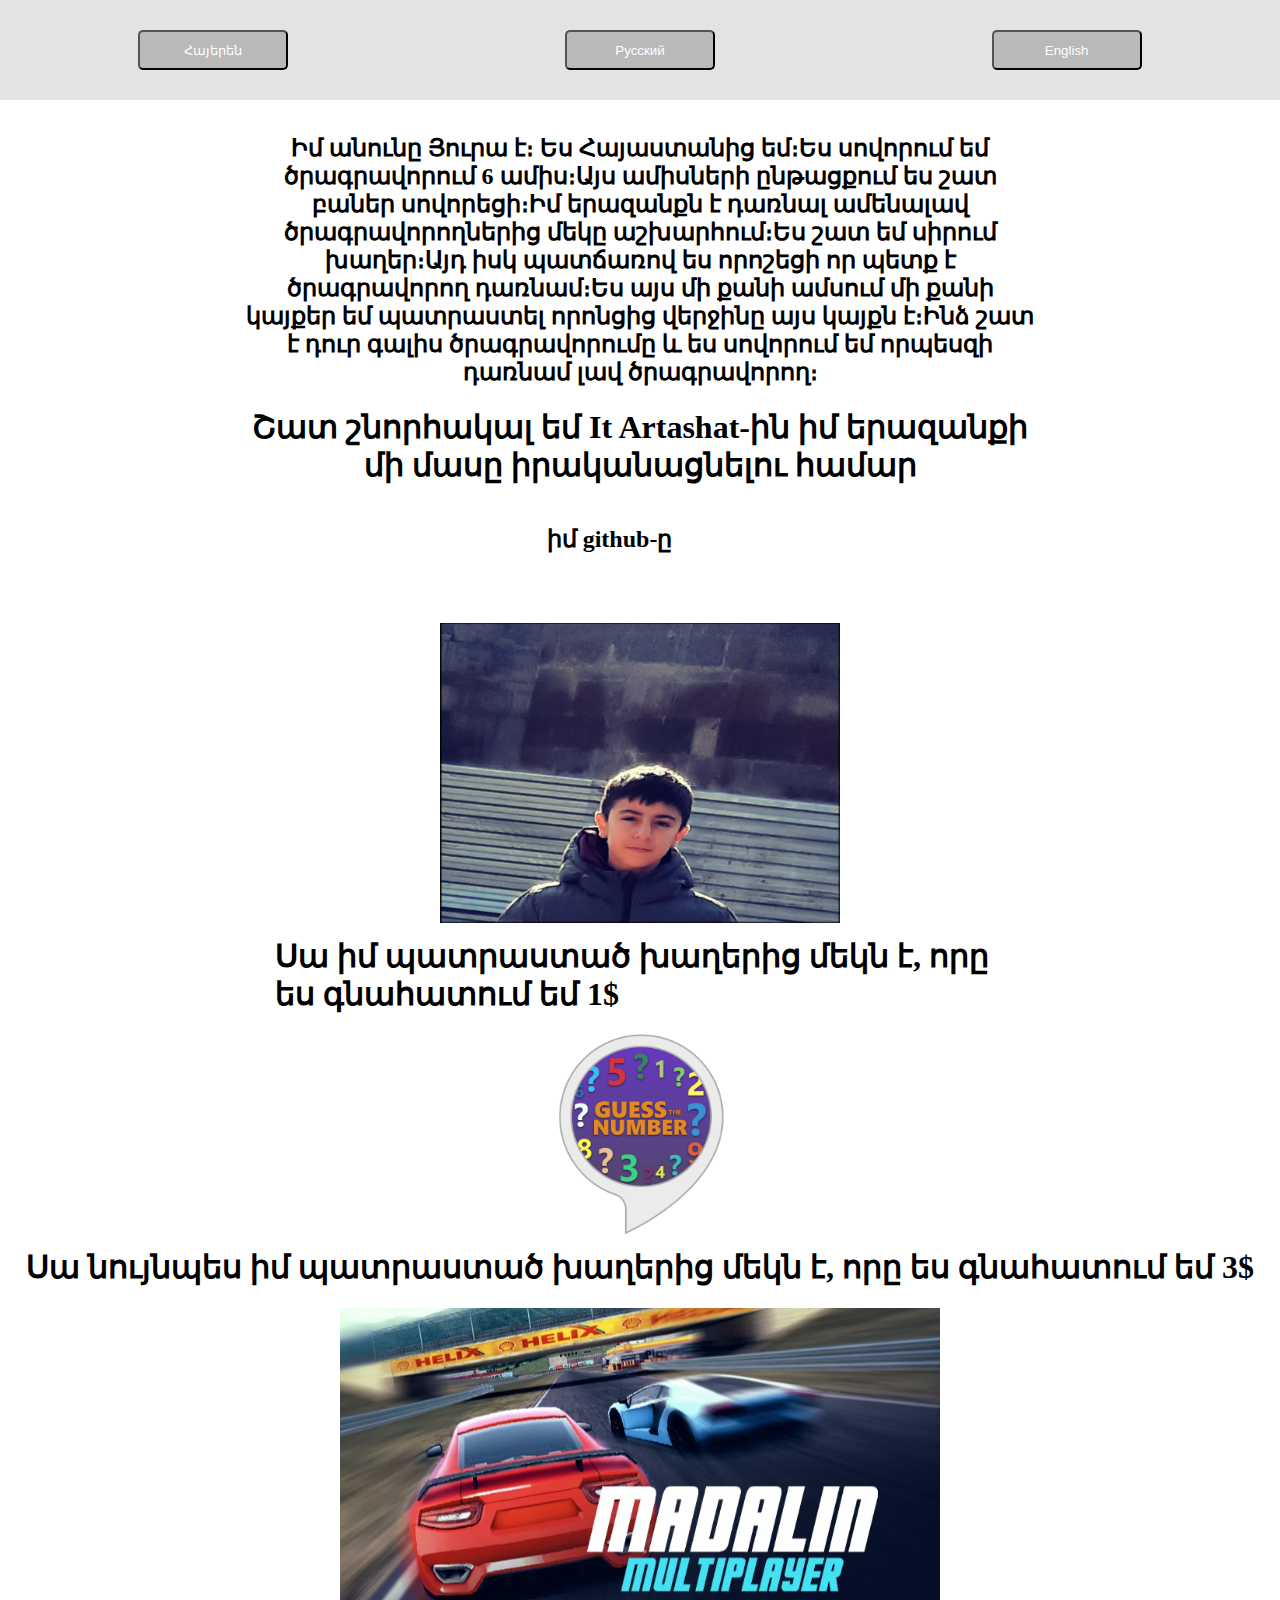
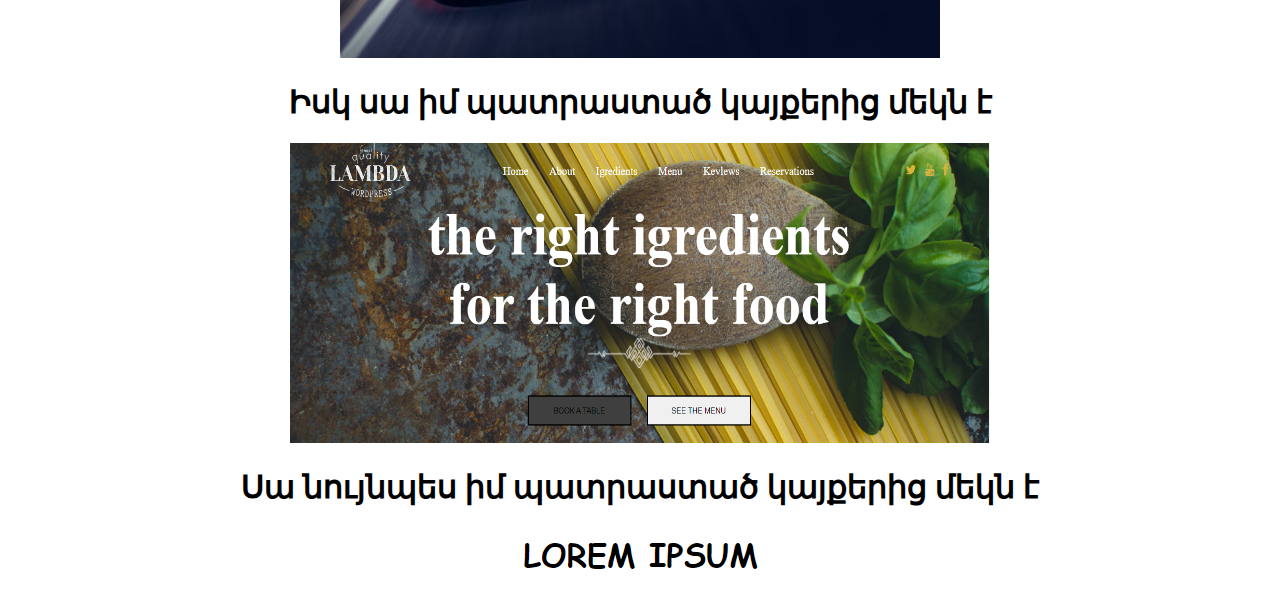
<file: index.html>
<!DOCTYPE html>
<html lang="en">
<head>
    <meta charset="UTF-8">
    <meta http-equiv="X-UA-Compatible" content="IE=edge">
    <link rel="stylesheet" href="style.css">
    <meta name="viewport" content="width=device-width, initial-scale=1.0">
    <title>Document</title>
</head>
<body class="body1">

    <header id="header">
        <button class="buttons " id="button1">Հայերեն</button>
        <button class="buttons" id="button2">Русский</button>
        <button class="buttons" id="button3">English</button>
    </header>
    <section id="section1">
        <div class="div1">
            <h2 id="inrTxt">
                Իմ անունը Յուրա է։ Ես Հայաստանից եմ։Ես սովորում եմ ծրագրավորում 6 ամիս։Այս ամիսների ընթացքում ես շատ բաներ սովորեցի։Իմ երազանքն է դառնալ ամենալավ ծրագրավորողներից մեկը աշխարհում։Ես շատ եմ սիրում խաղեր։Այդ իսկ պատճառով ես որոշեցի որ պետք է ծրագրավորող դառնամ։Ես այս մի քանի ամսում մի քանի կայքեր եմ պատրաստել որոնցից վերջինը այս կայքն է։Ինձ շատ է դուր գալիս ծրագրավորումը և ես սովորում եմ որպեսզի դառնամ լավ ծրագրավորող։
            </h2>
            <h1 class="h1">
                    Շատ շնորհակալ եմ It Artashat-ին իմ երազանքի մի մասը իրականացնելու համար
            </h1>
            <div class="divGit">
                <h2 class="h3">իմ github-ը</h2>
                <a target="_blank" href="https://github.com/YurGrigoryan" class="hello">github</a> 
            </div>
        </div>
        <div>
            <img class="myImg"  src="img1.jpg" alt="">
        </div>
        <div class="BigDivGame">
            <div class="SmallDivGame">
                <h1 id="startH1">Սա իմ պատրաստած խաղերից մեկն է, որը ես գնահատում եմ 1$</h1>
            </div>
            <div>
                <a target="_blank" href="index2.html">
                    <img src="guessTheNumber.png" alt="">
                </a>
            </div>
        </div>
        <div class="divGame2">
            <div>
                <h1 class="startH2">Սա նույնպես իմ պատրաստած խաղերից մեկն է, որը ես գնահատում եմ 3$</h1>
            </div>
            <div class="game2Div">
                <a target="_blank" href="index3.html">
                    <img src="auto_game.avif" alt="">
                </a>
            </div>
        </div>
        <div class="divSite">
            <div>
                <h1 id="hEnd">Իսկ սա իմ պատրաստած կայքերից մեկն է</h1>
            </div>
            <div class="smallDivSite">
                <a target="_blank" href="index4.html">
                    <img class="endImg" src="imgSite.png" alt="">
                </a>
            </div>
        </div>
        <div class="divSite2">
            <div>
                <h1 id="hEnd2">Սա նույնպես իմ պատրաստած կայքերից մեկն է</h1>
            </div>
            <div class="smallDivSite2">
                <a target="_blank" href="index5.html">
                    <img src="Lorem.png" alt="">
                </a>
            </div>
        </div>
    <script src="app.js"></script>
</body>
</html>
</file>
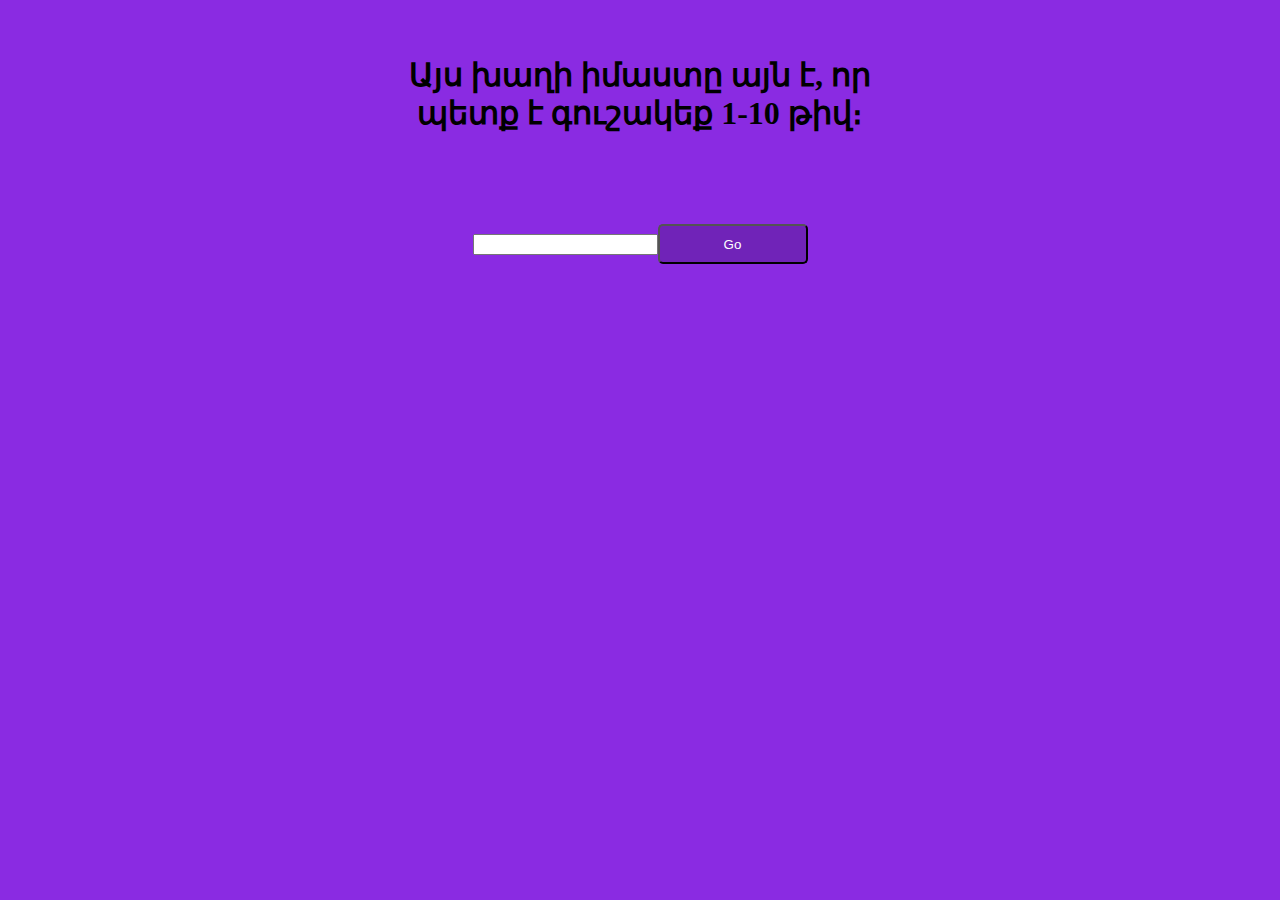
<file: index2.html>
<!DOCTYPE html>
<html lang="en">
<head>
    <meta charset="UTF-8">
    <meta http-equiv="X-UA-Compatible" content="IE=edge">
    <meta name="viewport" content="width=device-width, initial-scale=1.0">
    <link rel="stylesheet" href="style.css">
    <title>Document</title>
</head>
<body class="body2">
    <div class="divGame">
        <div>
            <h1 id="gameH1">Այս խաղի իմաստը այն է, որ  պետք է գուշակեք 1-10 թիվ։</h1>
        </div>
        <div class="divInput">
            <input id="input" type="text">
        </div>
        <button id="buttonGame">Go</button>
        <h1 id="resultH1"></h1>
    </div>
    

   

    <script src="app2.js"></script>
</body>
</html>
</file>
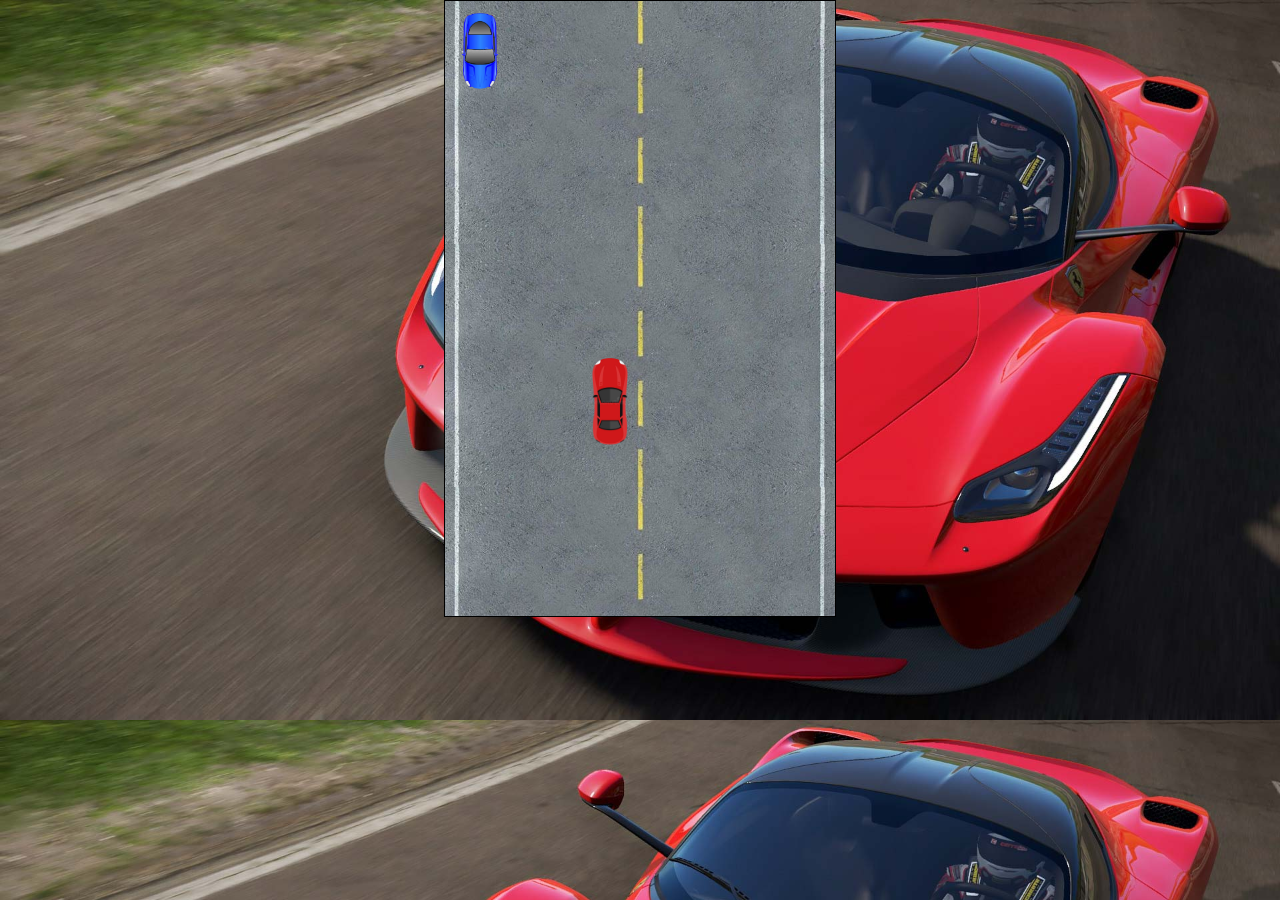
<file: index3.html>
<!DOCTYPE html>
<html lang="en">
<head>
    <meta charset="UTF-8">
    <meta http-equiv="X-UA-Compatible" content="IE=edge">
    <meta name="viewport" content="width=device-width, initial-scale=1.0">
    <link rel="stylesheet" href="style.css">
    <title>Document</title>
</head>
<body class="body3">
    <div id="game2">
        <div id="bluecar">
            <img src="bluecar-removebg-preview.png" alt="">
        </div>
        <div id="racecar">
            <img src="вид-сверху-машины-красивый-автомобиль-мультфильма-с-оттенками-176546293-removebg-preview.png" alt="">
        </div>
    </div>
    <div id="result">
        <h1>Game over</h1>
        <p id="score"></p>
        <button id="btn" onclick="location.reload()">Restart</button>
    </div>
    
 

    <script src="app3.js"></script>
</body>
</html>
</file>
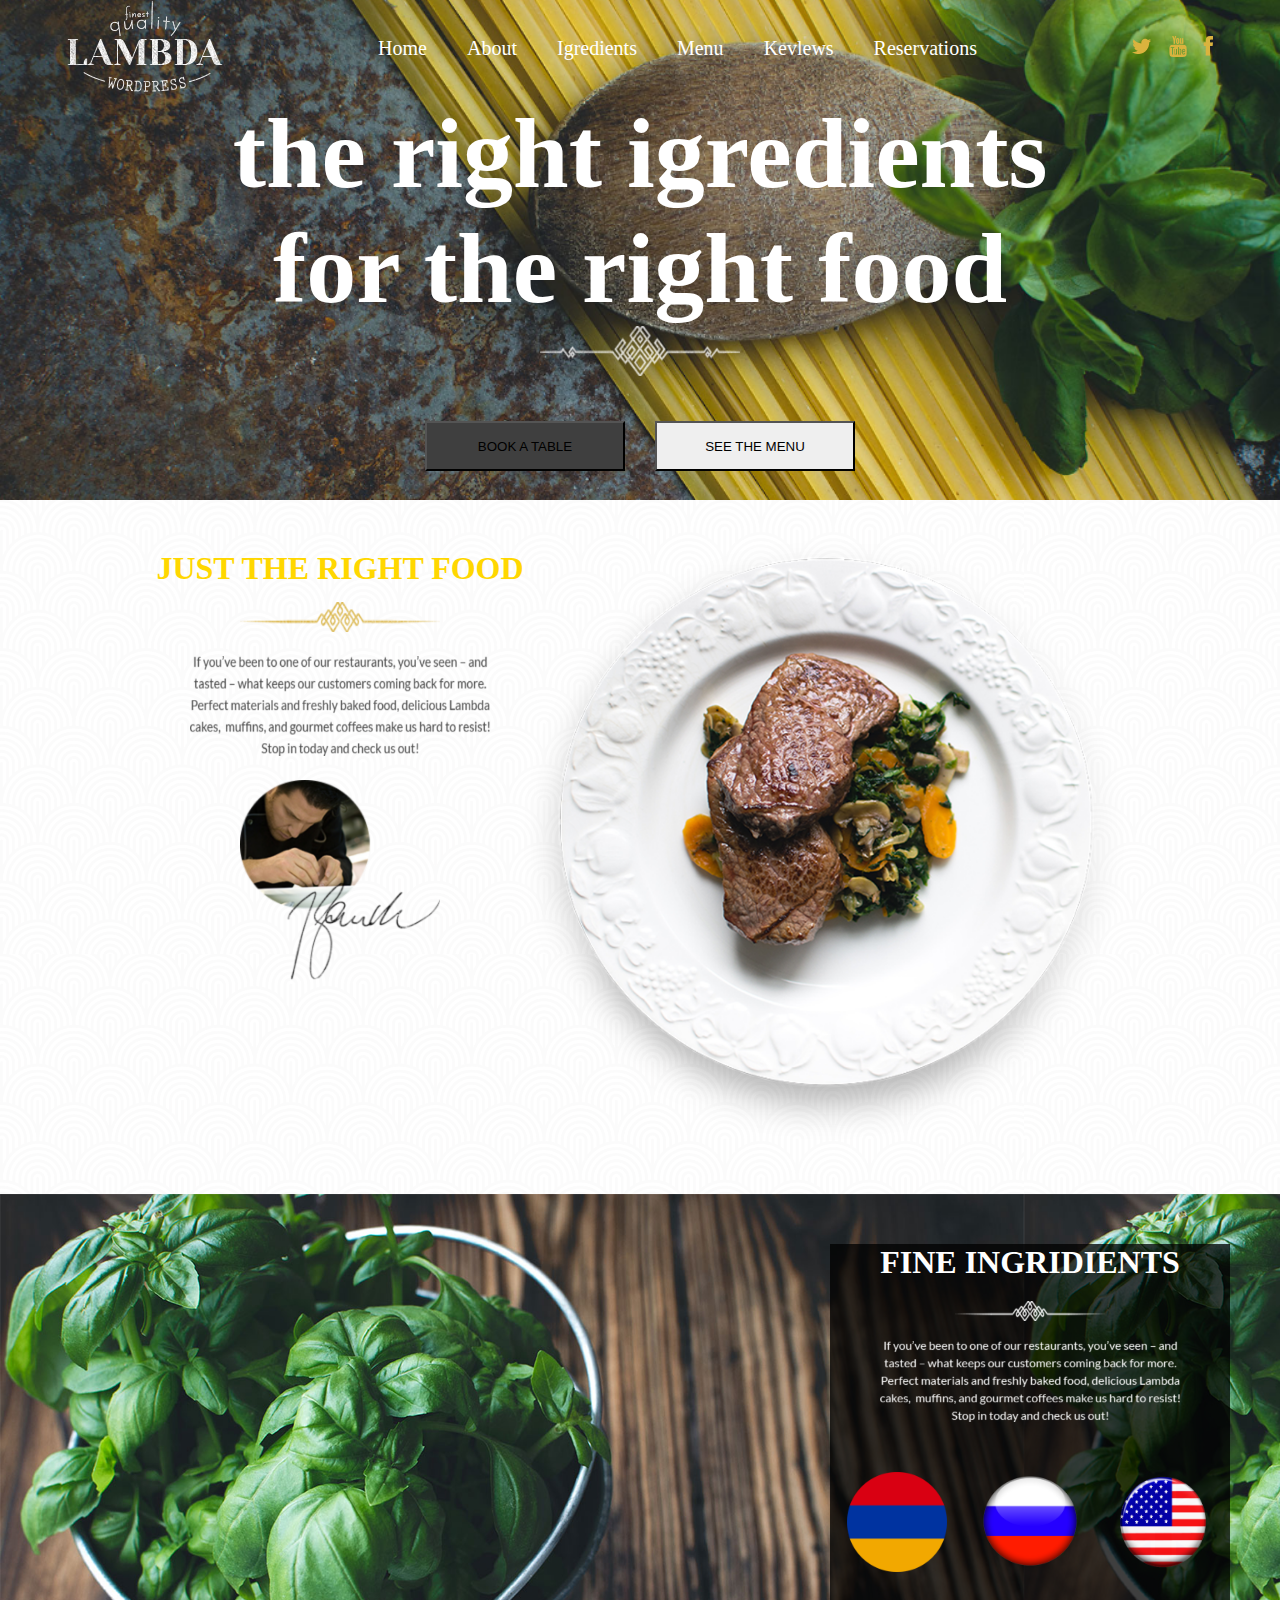
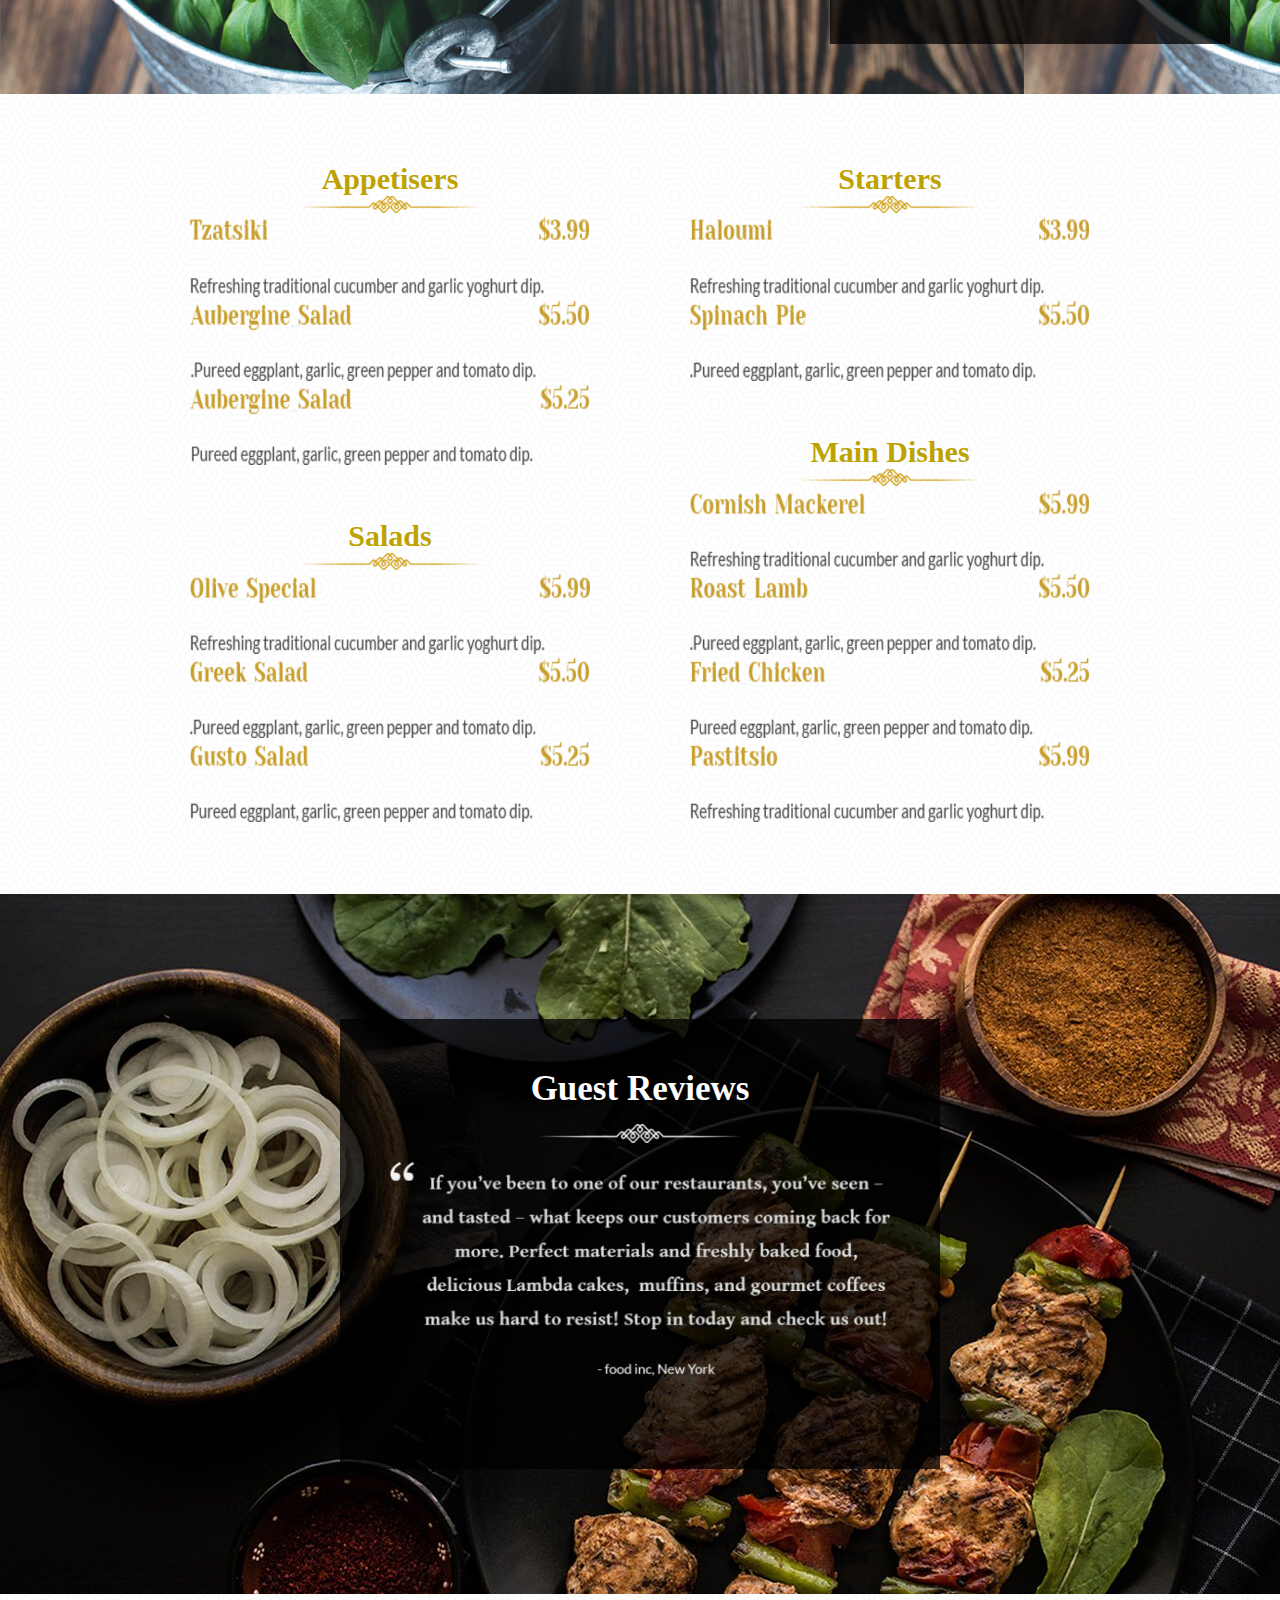
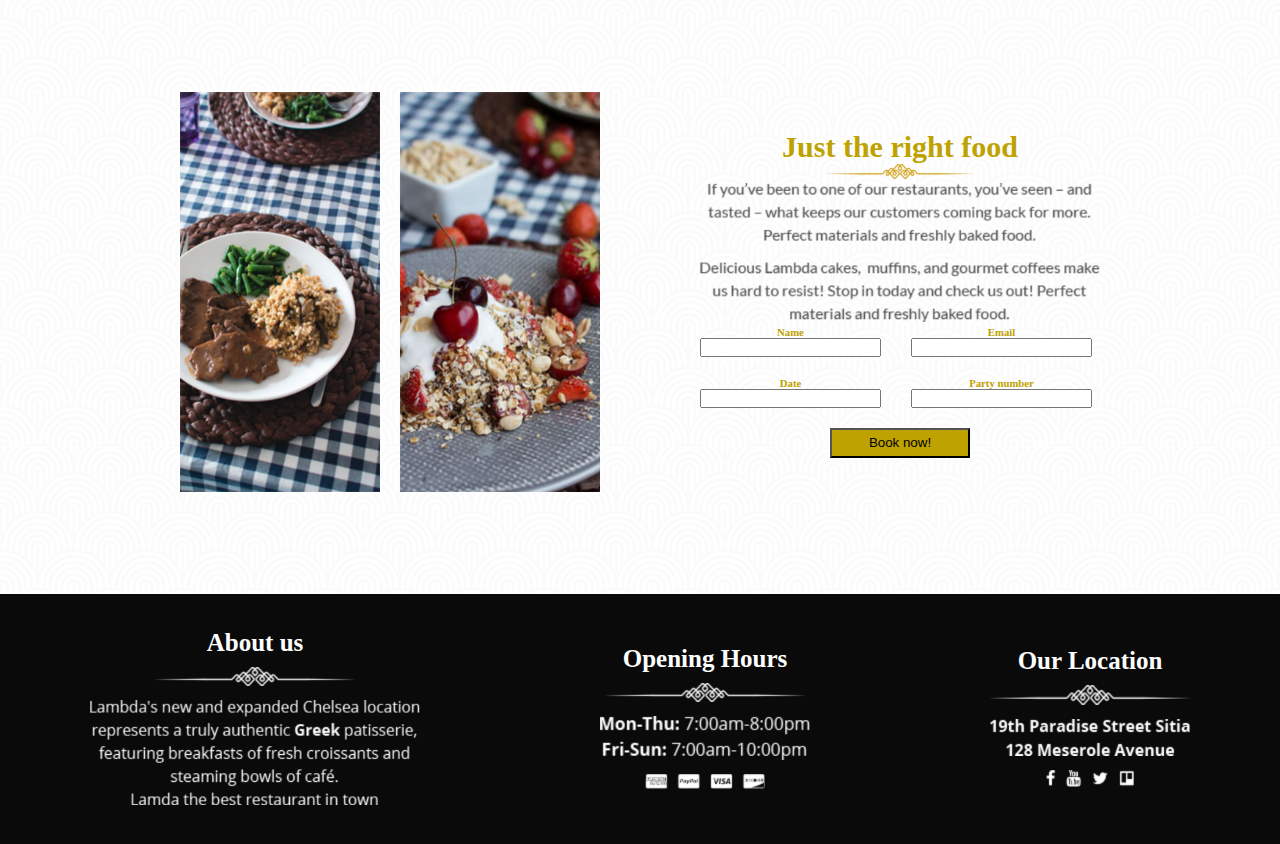
<file: index4.html>
<!DOCTYPE html>
<html lang="en">
<head>
    <meta charset="UTF-8">
    <meta http-equiv="X-UA-Compatible" content="IE=edge">
    <meta name="viewport" content="width=device-width, initial-scale=1.0">
    <link rel="stylesheet" href="style2.css">
    
    <title>Document</title>
</head>
<body>
    <header class="header">
        <div class="topdiv">
            <div>
                <img src="Logo (1).png" alt="">
            </div>
            <div>
                <ul>
                    <li>Home</li>
                    <li>About</li>
                    <li>Igredients</li>
                    <li>Menu</li>
                    <li>Kevlews</li>
                    <li>Reservations</li>
                </ul>
            </div>
            <div>
                <img src="Social Icons.png" alt="">
            </div>
        </div>
        <div class="bigdiv">
                <div class="divh1">
                    <h1 class="h1">the right igredients for the right food</h1>
                </div>
                <div class="divchgitem">
                    <img class="chgitem" src="загрузка.png" alt="">
                </div>
                <div class="buttons">
                    <button class="button1">BOOK A TABLE</button>
                    <button class="button2">SEE THE MENU</button>
                </div>
        </div>
    </header>
    <section class="section1">
        <div class="div">
            <div class="chgitem2">
                <div>
                    <div class="smalldiv1"><h1>JUST THE RIGHT FOOD</h1></div>
                    <div class="smalldiv2"><img src="загрузка (3).png" alt=""></div>
                    <div class="smalldiv3"><img src="загрузка (4).png" alt=""></div>
                </div>
                <div>
                    <img class="xoharar" src="загрузка (2).png" alt="">
                </div>
            </div>
            <div class="chgitem3">
                <img class="apse" src="загрузка (1).png" alt="">
            </div>
        </div>
    </section>
    <section class="section2">
        <div class="end">
            <div class="enchild">
                <div>
                    <h1 class="fine">FINE INGRIDIENTS</h1>
                </div>
                <div class="divpng5">
                    <img class="png5" src="5.png" alt="">
                </div>
                <div class="divpng6">
                    <img class="png6" src="6.png" alt="">
                </div>
                <div class="divimages">
                    <div>
                        <img class="armenia" src="flag-round-250.png" alt="">
                    </div>
                    <div>
                        <img class="russia" src="179-1790011_flag-of-russia-computer-icons-russia-flag-circle-removebg-preview (1).png" alt="">
                    </div>
                    <div>
                        <img class="america" src="620-6206054_transparent-american-flag-round-hd-png-download-removebg-preview.png" alt="">
                    </div>
                </div>
            </div>
        </div>
    </section>
    <section class="section3">
        <div class="bigdivphotos1">
            <div class="divphotos">
                <div>
                    <h1 class="appetisers">Appetisers</h1>
                </div>
                <div>
                    <img class="png" src="png.png" alt="">
                </div>
                <div>
                    <img class="photo1" src="загрузка (6).png" alt="">
                </div>
                <div>
                    <img class="photo2" src="загрузка (7).png" alt="">
                </div>
                <div>
                    <img class="photo3" src="загрузка (8).png" alt="">
                </div>
            </div>
            <div class="divphotos2">
                <div>
                    <h1 class="salads">Salads</h1>
                </div>
                <div>
                    <img class="photo4" src="загрузка (9).png" alt="">
                </div>
                <div>
                    <img class="photo5" src="загрузка (10).png" alt="">
                </div>
                <div>
                    <img class="photo6" src="загрузка (11).png" alt="">
                </div>
                <div>
                    <img class="photo7" src="загрузка (12).png" alt="">
                </div>
            </div>
        </div>
        <div class="bigdivphotos2">
            <div class="divphotos3">
                <div>
                    <h1 class="starters">Starters</h1>
                </div>
                <div>
                    <img class="photo8" src="загрузка (13).png" alt="">
                </div>
                <div>
                    <img class="photo9" src="загрузка (14).png" alt="">
                </div>
                <div>
                    <img class="photo10" src="загрузка (15).png" alt="">
                </div>
            </div>
            <div class="margin">
                <div>
                    <h1 class="main">Main Dishes</h1>
                </div>
                <div>
                    <img class="photo11" src="загрузка (16).png" alt="">
                </div>
                <div>
                    <img class="photo12" src="загрузка (17).png" alt="">
                </div>
                <div>
                    <img class="photo13" src="загрузка (18).png" alt="">
                </div>
                <div>
                    <img class="photo14" src="загрузка (19).png" alt="">
                </div>
                <div>
                    <img class="photo15" src="загрузка (20).png" alt="">
                </div>
            </div>
        </div>
    </section>
    <section class="section4">
        <div class="section4son">
            <div class="one">
                <h1 class="guest">Guest Reviews</h1>
            </div>
            <div class="two">
                <img class="photo16" src="загрузка (21).png" alt="">
            </div>
            <div class="tree">
                <img class="photo17" src="загрузка (22).png" alt="">
            </div>
        </div>
    </section>
    <section class="section5">
        <div class="section5son">
            <div class="bigphoto18">
                <img class="photo18" src="загрузка (23).png" alt="">
            </div>
            <div>
                <img class="photo19" src="загрузка (24).png" alt="">
            </div>
        </div>
        <div class="bigdivinput">
            <div>
                <h1 class="just">Just the right food</h1>
            </div>
            <div>
                <img class="photo20" src="загрузка (25).png" alt="">
            </div>
            <div>
                <img class="photo21" src="загрузка (26).png" alt="">
            </div>
            <div class="divinput">
                <div>
                    <div class="namediv">
                        <div>
                            <h6 class="h6">Name</h6>
                        </div>
                        <div>
                            <input type="text">
                        </div>
                    </div>
                    <div class="datediv">
                        <div>
                            <h6 class="h6">Date</h6>
                        </div>
                        <div>
                            <input type="text">
                        </div>
                    </div>
                </div>
                <div>
                    <div>
                        <div>
                            <h6 class="h6">Email</h6>
                        </div>
                        <div>
                            <input type="text">
                        </div>
                    </div>
                    <div class="partydiv">
                        <div>
                            <h6 class="h6">Party number</h6>
                        </div>
                        <div>
                            <input type="text">
                        </div>
                    </div>
                    
                </div>
            </div>
            <div class="divbutton">
                <button class="buttonbook">Book now!</button>
            </div>
        </div>
    </section>
    <footer class="footer">
        <div class="footerdiv1">
            <div>
                <h1 class="about">About us</h1>
            </div>
            <div class="photo22div">
                <img class="photo22" src="загрузка (27).png" alt="">
            </div>
            <div>
                <img class="photo23" src="загрузка (28).png" alt="">
            </div>
        </div>
        <div class="footerdiv2">
            <div>
                <h1 class="opening">Opening Hours</h1>
            </div>
            <div class="photo24div">
                <img class="photo24" src="загрузка (29).png" alt="">
            </div>
            <div>
                <img class="photo25" src="загрузка (30).png" alt="">
            </div>
            <div class="photo26div">
                <img class="photo26" src="загрузка (31).png" alt="">
            </div>
        </div>
        <div class="footerdiv3">
            <div>
                <h1 class="our">Our Location</h1>
            </div>
            <div class="photo27div">
                <img class="photo27" src="загрузка (32).png" alt="">
            </div>
            <div>
                <img class="photo28" src="загрузка (33).png" alt="">
            </div>
            <div class="photo29div">
                <img class="photo29" src="загрузка (34).png" alt="">
            </div>
        </div>
    </footer>
</body>
</html>
</file>
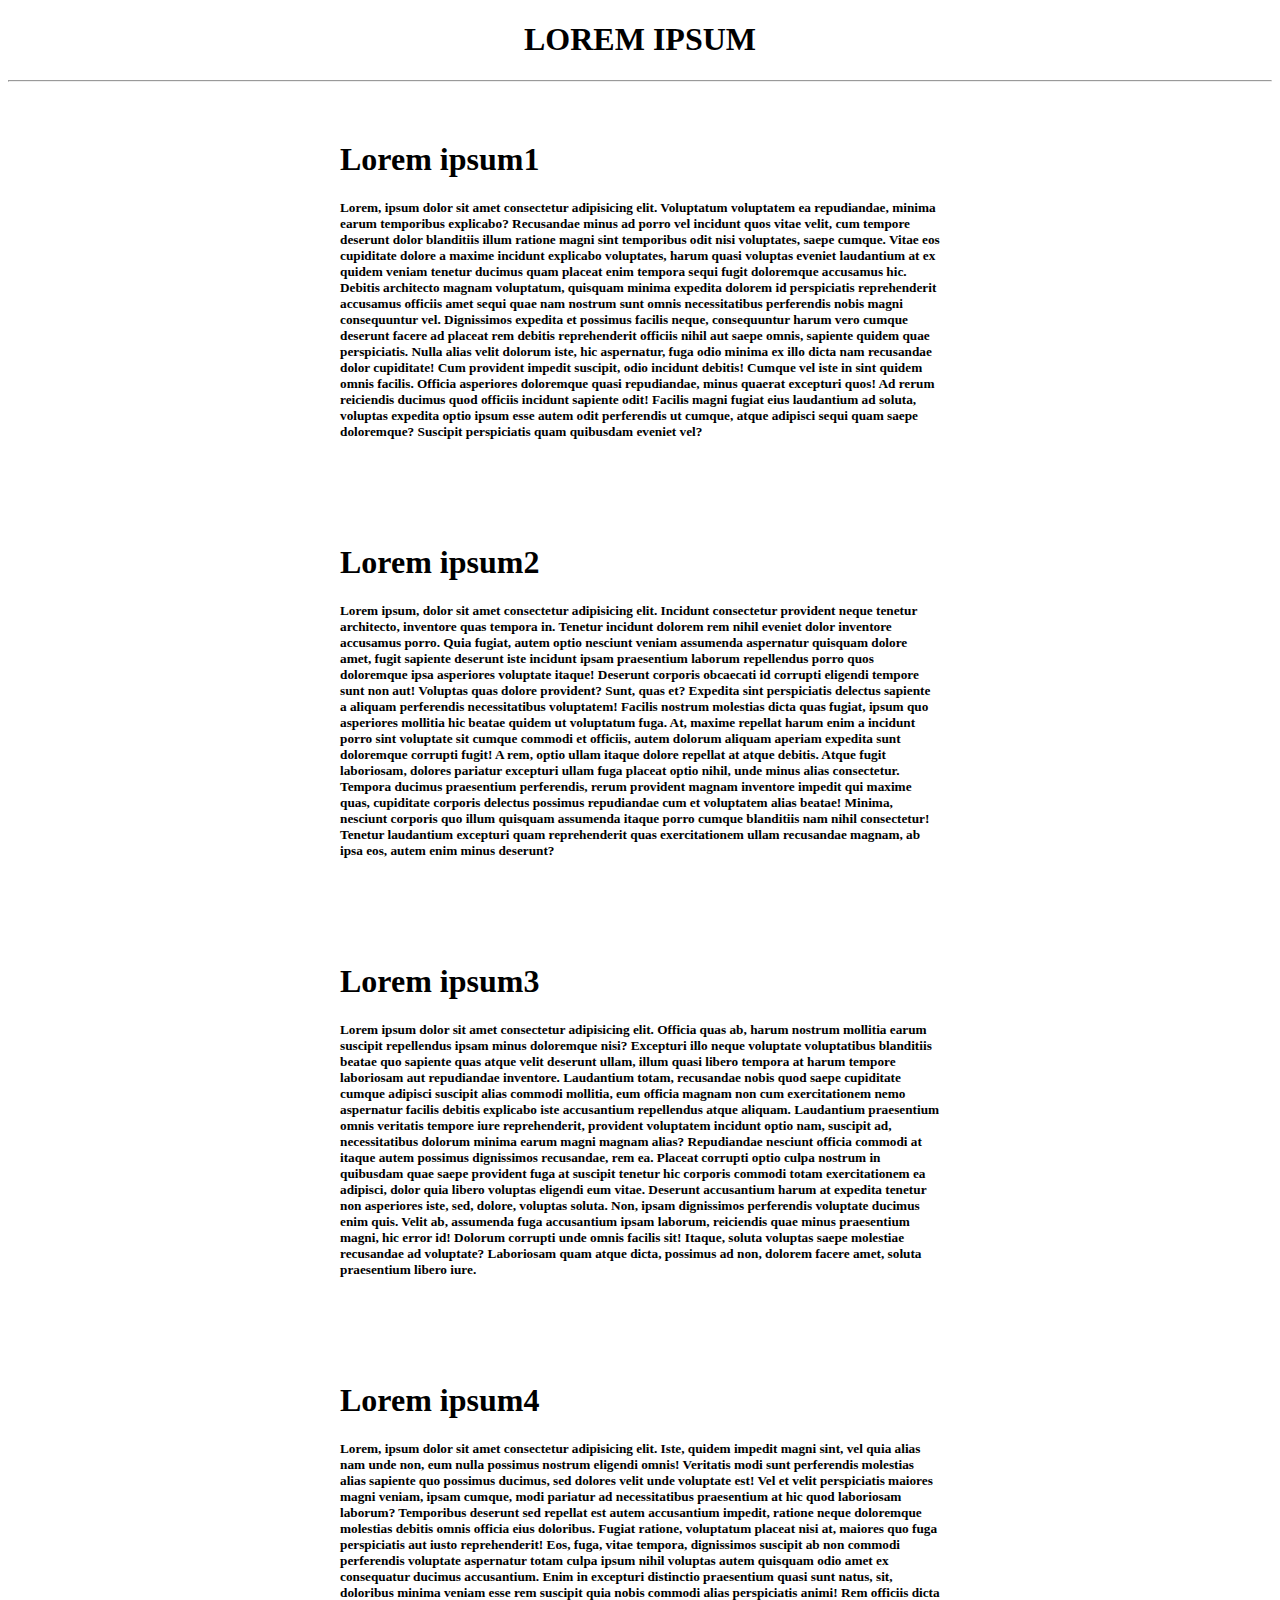
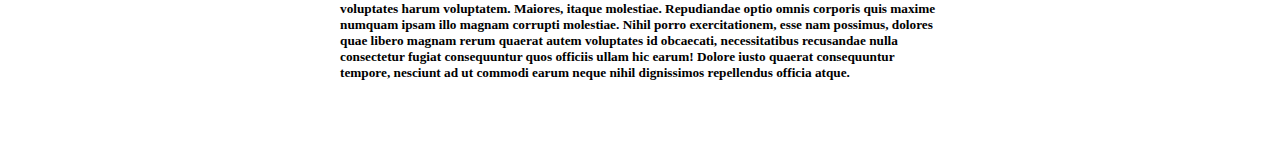
<file: index5.html>
<!DOCTYPE html>
<html lang="en">
<head>
    <meta charset="UTF-8">
    <meta http-equiv="X-UA-Compatible" content="IE=edge">
    <meta name="viewport" content="width=device-width, initial-scale=1.0">
    <link rel="preconnect" href="https://fonts.googleapis.com">
    <link rel="stylesheet" href="style.css">
    <title>Document</title>
</head>
<body>
    <header>
        <h1 class="lorem">LOREM IPSUM</h1>
        <hr>
    </header>
    <section class="sectionLorem">
        <div class="loremDiv1">
            <div>
                <h1>Lorem ipsum1</h1>
            </div>
            <div>
                <h5>
                    Lorem, ipsum dolor sit amet consectetur adipisicing elit. Voluptatum voluptatem ea repudiandae, minima earum temporibus explicabo? Recusandae minus ad porro vel incidunt quos vitae velit, cum tempore deserunt dolor blanditiis illum ratione magni sint temporibus odit nisi voluptates, saepe cumque. Vitae eos cupiditate dolore a maxime incidunt explicabo voluptates, harum quasi voluptas eveniet laudantium at ex quidem veniam tenetur ducimus quam placeat enim tempora sequi fugit doloremque accusamus hic. Debitis architecto magnam voluptatum, quisquam minima expedita dolorem id perspiciatis reprehenderit accusamus officiis amet sequi quae nam nostrum sunt omnis necessitatibus perferendis nobis magni consequuntur vel. Dignissimos expedita et possimus facilis neque, consequuntur harum vero cumque deserunt facere ad placeat rem debitis reprehenderit officiis nihil aut saepe omnis, sapiente quidem quae perspiciatis. Nulla alias velit dolorum iste, hic aspernatur, fuga odio minima ex illo dicta nam recusandae dolor cupiditate! Cum provident impedit suscipit, odio incidunt debitis! Cumque vel iste in sint quidem omnis facilis. Officia asperiores doloremque quasi repudiandae, minus quaerat excepturi quos! Ad rerum reiciendis ducimus quod officiis incidunt sapiente odit! Facilis magni fugiat eius laudantium ad soluta, voluptas expedita optio ipsum esse autem odit perferendis ut cumque, atque adipisci sequi quam saepe doloremque? Suscipit perspiciatis quam quibusdam eveniet vel?
                </h5>
            </div>
        </div>
        <div class="loremDiv2">
            <div>
                <h1>Lorem ipsum2</h1>
            </div>
            <div>
                <h5>
                    Lorem ipsum, dolor sit amet consectetur adipisicing elit. Incidunt consectetur provident neque tenetur architecto, inventore quas tempora in. Tenetur incidunt dolorem rem nihil eveniet dolor inventore accusamus porro. Quia fugiat, autem optio nesciunt veniam assumenda aspernatur quisquam dolore amet, fugit sapiente deserunt iste incidunt ipsam praesentium laborum repellendus porro quos doloremque ipsa asperiores voluptate itaque! Deserunt corporis obcaecati id corrupti eligendi tempore sunt non aut! Voluptas quas dolore provident? Sunt, quas et? Expedita sint perspiciatis delectus sapiente a aliquam perferendis necessitatibus voluptatem! Facilis nostrum molestias dicta quas fugiat, ipsum quo asperiores mollitia hic beatae quidem ut voluptatum fuga. At, maxime repellat harum enim a incidunt porro sint voluptate sit cumque commodi et officiis, autem dolorum aliquam aperiam expedita sunt doloremque corrupti fugit! A rem, optio ullam itaque dolore repellat at atque debitis. Atque fugit laboriosam, dolores pariatur excepturi ullam fuga placeat optio nihil, unde minus alias consectetur. Tempora ducimus praesentium perferendis, rerum provident magnam inventore impedit qui maxime quas, cupiditate corporis delectus possimus repudiandae cum et voluptatem alias beatae! Minima, nesciunt corporis quo illum quisquam assumenda itaque porro cumque blanditiis nam nihil consectetur! Tenetur laudantium excepturi quam reprehenderit quas exercitationem ullam recusandae magnam, ab ipsa eos, autem enim minus deserunt?
                </h5>
            </div>
        </div>
        <div class="loremDiv3">
            <div>
                <h1>Lorem ipsum3</h1>
            </div>
            <div>
                <h5>
                    Lorem ipsum dolor sit amet consectetur adipisicing elit. Officia quas ab, harum nostrum mollitia earum suscipit repellendus ipsam minus doloremque nisi? Excepturi illo neque voluptate voluptatibus blanditiis beatae quo sapiente quas atque velit deserunt ullam, illum quasi libero tempora at harum tempore laboriosam aut repudiandae inventore. Laudantium totam, recusandae nobis quod saepe cupiditate cumque adipisci suscipit alias commodi mollitia, eum officia magnam non cum exercitationem nemo aspernatur facilis debitis explicabo iste accusantium repellendus atque aliquam. Laudantium praesentium omnis veritatis tempore iure reprehenderit, provident voluptatem incidunt optio nam, suscipit ad, necessitatibus dolorum minima earum magni magnam alias? Repudiandae nesciunt officia commodi at itaque autem possimus dignissimos recusandae, rem ea. Placeat corrupti optio culpa nostrum in quibusdam quae saepe provident fuga at suscipit tenetur hic corporis commodi totam exercitationem ea adipisci, dolor quia libero voluptas eligendi eum vitae. Deserunt accusantium harum at expedita tenetur non asperiores iste, sed, dolore, voluptas soluta. Non, ipsam dignissimos perferendis voluptate ducimus enim quis. Velit ab, assumenda fuga accusantium ipsam laborum, reiciendis quae minus praesentium magni, hic error id! Dolorum corrupti unde omnis facilis sit! Itaque, soluta voluptas saepe molestiae recusandae ad voluptate? Laboriosam quam atque dicta, possimus ad non, dolorem facere amet, soluta praesentium libero iure.
                </h5>
            </div>
        </div>
        <div class="loremDiv4">
            <div>
                <h1>Lorem ipsum4</h1>
            </div>
            <div>
                <h5>
                    Lorem, ipsum dolor sit amet consectetur adipisicing elit. Iste, quidem impedit magni sint, vel quia alias nam unde non, eum nulla possimus nostrum eligendi omnis! Veritatis modi sunt perferendis molestias alias sapiente quo possimus ducimus, sed dolores velit unde voluptate est! Vel et velit perspiciatis maiores magni veniam, ipsam cumque, modi pariatur ad necessitatibus praesentium at hic quod laboriosam laborum? Temporibus deserunt sed repellat est autem accusantium impedit, ratione neque doloremque molestias debitis omnis officia eius doloribus. Fugiat ratione, voluptatum placeat nisi at, maiores quo fuga perspiciatis aut iusto reprehenderit! Eos, fuga, vitae tempora, dignissimos suscipit ab non commodi perferendis voluptate aspernatur totam culpa ipsum nihil voluptas autem quisquam odio amet ex consequatur ducimus accusantium. Enim in excepturi distinctio praesentium quasi sunt natus, sit, doloribus minima veniam esse rem suscipit quia nobis commodi alias perspiciatis animi! Rem officiis dicta voluptates harum voluptatem. Maiores, itaque molestiae. Repudiandae optio omnis corporis quis maxime numquam ipsam illo magnam corrupti molestiae. Nihil porro exercitationem, esse nam possimus, dolores quae libero magnam rerum quaerat autem voluptates id obcaecati, necessitatibus recusandae nulla consectetur fugiat consequuntur quos officiis ullam hic earum! Dolore iusto quaerat consequuntur tempore, nesciunt ad ut commodi earum neque nihil dignissimos repellendus officia atque.
                </h5>
            </div>
        </div>
    </section>
</body>
</html>
</file>
<file: style.css>
.body1{
    margin: 0;
    padding: 0;
    animation: mymove 5s infinite;
}
.buttons{
    color: white;
    width: 150px;
    height: 40px;
    border-radius: 5px;
    background-color: rgba(0, 0, 0, 0.185);
    cursor: pointer;
    transition: background-color 1s;
}
.buttons:hover{
    background-color: rgba(240, 248, 255, 0.521);
    border: none;
}
#header{
    display: flex;
    justify-content: space-around;
    background-color: rgba(0, 0, 0, 0.11);
    height: 100px;
    align-items: center;
}
#section1{
    height: 2100px;
    display: flex;
    align-items: center;
    justify-content: center;
    flex-direction: column;
}
.div1{
    width: 800px;
}
#inrTxt{
    text-align: center;
}
.h1{
    text-align: center;
    
}
.myImg{
    margin-top: 50px;
    width: 400px;
    height: 300px;
}
#div2{
    width: 100px;
    height: 100px;
    background-color: green;
    border-radius: 60px;
    display: none;
}
#buton{
    background-color: white;
    align-items: center;
}
#bigh1{
    text-align: center;
    display: none;
    color: green;
}
#h1{
    text-align: center;
    display: none;
    color: green;
}
#divButon{
    display: flex;
    justify-content: center;
}
#buton{
    width: 100px;
    height: 50px;
}
#div3{
    color: green;
    text-align: center;
    display: flex;
}
.BigDivGame{
    width: 730px;
    height: 300px;
    display: flex;
    flex-direction: column;
    align-items: center;
    justify-content: center;
}
.SmallDivGame{
    display: block;
}
.body2{
    margin: 0;
    padding: 0;
    background-color: blueviolet;
    display: flex;
    flex-wrap: wrap;
    justify-content: center;
}
.divGame{
    width: 500px;
    height: 300px;
    display: flex;
    flex-wrap: wrap;
    justify-content: center;
    align-items: center;
}
#gameH1{
    text-align: center;
}
#buttonGame{
    color: white;
    width: 150px;
    height: 40px;
    border-radius: 5px;
    background-color: rgba(0, 0, 0, 0.185);
    cursor: pointer;
    transition: background-color 1s;
}
#buttonGame:hover{
    background-color: rgba(240, 248, 255, 0.521);
    border: none;
}
.divInput{
    display: flex;
    flex-direction: column;
}
.body3{
    margin: 0;
    padding: 0;
    background-image: url(hello.jpg);
    background-size: cover;
    display: flex;
    justify-content: center;
}
#game2{
    height: 615px;
    width: 390px;
    border: 1px solid black;
    background-image: url(12233210102019_a05b0a246d94ca49cd63912b54f76d25cd17bc3c.jpg);
    background-size: contain;
    overflow: hidden;
}
#bluecar{
    height: 100px;
    width: 70px;
    border-radius: 10px;
    position: relative;
    display: flex;
    justify-content: center;
    top: 0px;
    left: 0px;
    animation: move 2s linear infinite;
}
#racecar{
    height: 100px;
    width: 70px;
    border-radius: 10px;
    position: relative;
    top: 250px;
    left: 130px;
    display: flex;
    justify-content: center;
}
#bluecar img{
    height: 100px;
}
#racecar img{
    width: 100px;
}
#score{
    font-size: 2.2rem;
    color: white;
}
#result{
    width: 400px;
    height: 280px;
    background-color: rgba(0, 0, 0, 0.433);
    margin: 1rem auto;
    border-radius: 20px;
    font-size: 30px;
    text-align: center;
    color: white;
    display: none;
}
.divGame2{
    display: flex;
    flex-direction: column;
}
.game2Div{
    display: flex;
    justify-content: center;
}
.divGame2 a img{
    width: 600px;
    height: 350px;
}
.BigDivGame div a img{
    width: 200px;
  
}
#btn{
    color: white;
    width: 150px;
    height: 40px;
    border-radius: 5px;
    background-color: rgba(0, 0, 0, 0.185);
    cursor: pointer;
    transition: background-color 1s;
}
#btn:hover{
    background-color: rgba(240, 248, 255, 0.521);
    border: none;
}
.divSite{
    display: flex;
    flex-direction: column;
    justify-content: center;
    
}
.divSite a button{
    color: white;
    width: 150px;
    height: 40px;
    border-radius: 5px;
    background-color: rgba(0, 0, 0, 0.185);
    cursor: pointer;
    transition: background-color 1s;
}
.divSite a button:hover{
    background-color: rgba(240, 248, 255, 0.521);
    border: none;
}
.smallDivSite{
    display: flex;
    justify-content: center;
}
.divSite div h1{
    text-align: center;
}
.hello  {
    color: white;
    margin-left: 20px;
    margin-top: 27px;
}
.h3{
    text-align: center;
}
.divGit{
    display: flex;
    justify-content: center;
}
.endImg{
    width: 700px;
    height: 300px;
}
.divSite2{
    display: flex;
    flex-direction: column;
    justify-content: center;
    
}
.divSite2 a button{
    color: white;
    width: 150px;
    height: 40px;
    border-radius: 5px;
    background-color: rgba(0, 0, 0, 0.185);
    cursor: pointer;
    transition: background-color 1s;
}
.divSite2 a button:hover{
    background-color: rgba(240, 248, 255, 0.521);
    border: none;
}
.smallDivSite2{
    display: flex;
    justify-content: center;
}
#hEnd2{
    text-align: center;
}
.lorem{
    text-align: center;
    font-family: 'Bebas Neue', cursive;
}
.loremDiv1{
    width: 600px;
    margin: 30px;
}
.loremDiv2{
    width: 600px;
    margin: 30px;
}
.loremDiv3{
    width: 600px;
    margin: 30px;
}
.loremDiv4{
    width: 600px;
    margin: 30px;
}
.sectionLorem{
    display: flex;
    flex-wrap: wrap;
    justify-content: center;
}
@keyframes move {
    0%{
        top: 0px;
    }
    100%{
        top: 501px;
    }
}
@keyframes mymove {
    from {background-color: red;}
    to {background-color: blue;}
}
@media screen and (max-width: 850px){
    .h1{
        font-size: 20px;
        width: 500px;
    }
    #inrTxt{
        font-size: 20px;
        width: 500px;
    }
    .myImg{
        width: 300px;
        height: 200px;
    }
    .div1{
        display: flex;
        flex-direction: column;
        align-items: center;
    }
    .startH2{
        font-size: 20px;
    }
    #startH1{
        font-size: 20px;
    }
    .game2Div a img{
        width: 300px;
        height: 200px;
    }
    .endImg{
        width: 500px;
        height: 250px;
    }
    .loremDiv1{
        width: 400px;
        margin: 20px;
    }
    .loremDiv2{
        width: 400px;
        margin: 20px;
    }
    .loremDiv3{
        width: 400px;
        margin: 20px;
    }
    .loremDiv4{
        width: 400px;
        margin: 20px;
    }
}
@media screen and (max-width: 715px) {
    .startH2{
        width: 300px;
        text-align: center;
    }
    #startH1{
        width: 300px;
        text-align: center;
    }
    #section1{
        height: 1600px;
    }
}
@media screen and (max-width: 570px) {
    .h1{
        font-size: 15px;
        width: 300px;
    }
    #inrTxt{
        font-size: 15px;
        width: 300px;
    }
    #footer{
        flex-direction: column;
        height: 200px;
    }
    .buttons{
        margin-top: 5px;
        margin-bottom:5px ;
    }
    #header{
        flex-direction: column;
        height: 250px;
    }
    .endImg{
        width: 290px;
        height: 150px;
    }
    #hEnd{
        font-size: 10px;
    }
    #hEnd2{
        font-size: 5px;
    }
    .loremDiv1{
        width: 300px;
        margin: 10px;
    }
    .loremDiv2{
        width: 300px;
        margin: 10px;
    }
    .loremDiv3{
        width: 300px;
        margin: 10px;
    }
    .loremDiv4{
        width: 300px;
        margin: 10px;
    }
}
</file>
<file: style2.css>
.topdiv{
    display: flex;
    align-items: center;
    width: 100%;
    justify-content: space-around;
}
*{
    margin: 0;
    padding: 0;
}
.topdiv div ul{
    display: flex;
    list-style-type: none;
}
.topdiv div ul li{
    margin: 20px;
    font-size: 20px;
    color: white;
}
.button1{
    background-color: rgb(63, 63, 63);
    width: 200px;
    height: 50px;
}
.chgitem{
    width: 400px;
    height: 80px;
}

.smalldiv1>h1{
    color: gold;
}
.smalldiv2>img{
    width: 200px;
    height: 30px;
    margin-top: 15px;
    margin-bottom: 20px;
}
.smalldiv3>img{
    width: 300px;
    height: 100px;
    margin-bottom: 20px;
}
.xoharar{
    width:200px ;
    height: 200px;
}
.apse{
    width: 600px;
    height: 600px;
}
.div{
    display: flex;
    justify-content: center;
}
.h1{
    color: white;
    font-size: 100px;
    text-align: center;
}
.chgitem{
    width: 200px;
    height: 50px;
}

.enchild{
    background-color: rgba(0, 0, 0, 0.753);
    height: 400px;
    width: 400px;
    right: 10px;
    margin: 50px;
}
.enchild>div>h1{
    text-align: center;
    color: white;
}
header{
    background-image: url(7.png);
    background-position: center;
    background-size: cover;
    background-repeat: no-repeat;
    height: 700px;
}
.button2{
    width: 200px;
    height: 50px;
    background-size: cover;
    background-position: center;
    background-repeat: repeat;
}
.buttons{
    display: flex;
    justify-content: center;
}
.divh1{
    width: 900px;
}
.divchgitem{
    display: flex;
    justify-content: center;
    margin-bottom: 30px;
}
.section1{
    background: url(9.png);
}
.png5{
    width: 50px;
    height: 10px;
}
.buttons>button{
    margin: 15px;
}
.bigdiv{
    display: flex;
    flex-direction: column;
    align-items: center;
}
.chgitem2{
    text-align: center;
    margin-top: 50px;
    margin-bottom: 50px;
}
.chgitem3{
    margin-top: 40px;
    margin-bottom: 50px;
}
.section2{
    
    background-image: url(nkar.png);
    display: flex;
    justify-content: end;
    height: 500px;
}
.png6{
    width: 300px;
    
}
.png5{
    width: 150px;
    height: 20px;
    margin:20px 50px 20px 50px
}
.divpng5{
    display: flex;
    justify-content: center;
}
.divpng6{
    display: flex;
    justify-content: center;
}
.armenia{
    width: 100px;
    height: 100px;
}
.russia{
    height: 100px;
    width: 100px;
}
.america{
    width: 100px;
    height: 100px;
}
.divimages{
    display: flex;
    justify-content: space-around ; 
    margin-top: 50px;
}
.appetisers{
    color: rgb(190, 162, 0);
    font-size: 30px;
}
.png{
    width:180px ;
}
.photo1{
    width: 400px;
    height: 80px;
}
.photo2{
    width: 400px;
    height: 80px;
}
.photo3{
    width: 400px;
    height: 80px;
}
.salads{
    color: rgb(190, 162, 0);
    font-size: 30px;
}
.photo4{
    width: 180px;
}
.photo5{
    width: 400px;
    height: 80px;
}
.photo6{
    width: 400px;
    height: 80px;
}
.photo7{
    width: 400px;
    height: 80px;
}
.divphotos{
    margin-bottom: 50px;
    text-align: center;
}
.section3{
    display: flex;
    justify-content: center;
    height: 800px;
    align-items: center;
    background-image: url(section3.png);
}
.starters{
    color: rgb(190, 162, 0);
    font-size: 30px;
}
.photo8{
    width: 180px;
}
.photo9{
    width: 400px;
    height: 80px;
}
.photo10{
    width: 400px;
    height: 80px;
}
.main{
    color: rgb(190, 162, 0);
    font-size: 30px;
}
.photo11{
    width: 180px;
}
.photo12{
    width: 400px;
    height: 80px;
}
.photo13{
    width: 400px;
    height: 80px;
}
.photo14{
    width: 400px;
    height: 80px;
}
.photo15{
    width: 400px;
    height: 80px;
}
.margin{
    margin-top: 50px;
    text-align: center;
}
.bigdivphotos1{
    margin-right: 50px;
}
.bigdivphotos2{
    margin-left: 50px;
}
.divphotos2{
    text-align: center;
}
.divphotos3{
    text-align: center;
}
.section4son{
    background-color: rgba(0, 0, 0, 0.753);
    width: 600px; 
    height: 450px;
    text-align: center;
    align-items: center;
}
.guest{
    color: white;
    font-size: 35px;
}
.photo16{
    width: 200px;
}
.photo17{
    width: 500px;
}
.section4{
    display: flex;
    justify-content: center;
    height: 700px;
    align-items: center;
    background-image: url(1646668357_20-abrakadabra-fun-p-shashlik-vid-sverkhu-49.jpg);
}
.one{
    margin-top: 50px;
    margin-bottom: 15px;
}
.tree{
    margin-top: 15px;
    margin-bottom: 50px;
}
.section5son{
    display: flex;
    margin-right: 50px;
}
.photo18{
    width: 200px;
    height: 400px;
}
.photo19{
    width: 200px;
    height: 400px;
}
.bigphoto18{
    margin-right: 20px;
}
.section5{
    background-image: url(section5.png);
    display: flex;
    height: 600px;
    align-items: center;
    justify-content: center;
}
.just{
    color: rgb(190, 162, 0);
    font-size: 30px;
}
.divinput{
    display: flex;
}
.photo20{
    width: 150px;
}
.photo21{
    width: 400px;
}
.h6{
    color: rgb(190, 162, 0);
}
.bigdivinput{
    margin-left: 50px;
    text-align: center;
}
.buttonbook{
    background-color: rgb(190, 162, 0);
    width: 140px;
    height: 30px;
}
.namediv{
    margin-right: 30px;
    margin-bottom: 20px;
}
.partydiv{
    margin-top: 20px; 
}
.datediv{
    margin-right: 30px;
}
.divbutton{
    margin-top: 20px;
    
}
.footer{
    background-color: rgb(10, 10, 10);
    display: flex;
    justify-content: space-around;
    height: 250px;
    align-items: center;
}
.about{
    color: white;
    font-size: 25px;
}
.photo22{
    width: 200px;
}
.photo23{
    width: 330px;
}
.opening{
    color: white;
    font-size: 25px;
}
.photo24{
    width: 200px;
}
.photo25{
    width: 210px;
}
.photo26{
    width: 120px;
}
.our{
    color: white;
    font-size: 25px;
}
.photo27{
    width: 200px;
}
.photo28{
    width: 200px;
}
.photo29{
    width: 88px;
}
.footerdiv1{
    text-align: center;
}
.footerdiv2{
    text-align: center;
}
.footerdiv3{
    text-align: center;
}
.header{
    height: 500px;
}
.photo22div{
    margin-top: 10px;
    margin-bottom: 10px;
}
.photo24div{
    margin-top: 10px;
    margin-bottom: 10px;
}
.photo26div{
    margin-top: 10px;
}
.photo27div{
    margin-top: 10px;
    margin-bottom: 10px;
}
.photo29div{
    margin-top: 10px;
}
@media screen and (max-width: 950px ) {
    .topdiv{
        flex-direction: column;
    }
    .header{
        height: 600px;
    }
}
@media screen and (max-width: 850px){
    .topdiv{
        flex-wrap: nowrap;

    }
    .bigdiv{
        flex-wrap: nowrap;
        margin-top: 50px;
    }
    .h1{
        font-size: 50px;
    }
    .divh1{
        width: 500px;
    }
}
@media screen and (max-width: 640px){
    .topdiv>div>ul{
        flex-direction: column;
    }
    .topdiv>div>ul>li{
        margin: 10px;
    }
    .chgitem{
        display: none;
    }
    .header{
        height: 700px;
    }
    .button1{
        width: 150px;
        height: 40px;
    }
    .button2{
        width: 150px;
        height: 40px;
    }
}
@media screen and (max-width: 520px) {
    .h1{
        font-size: 20px;
    }
    .divh1{
        width: 200px;
    }
    .buttons{
        flex-direction: column;
    }
}
@media screen and (max-width:1000px){
    .apse{
        width: 300px;
        height: 300px;
        margin-top: 50px;
    }
    .section3{
        flex-direction: column;
        height:1500px ;
    }
    .bigdivphotos2{
        margin: 0;
    }
    .bigdivphotos1{
        margin: 0;
    }
    .divphotos2{
        margin-bottom: 50px;
    }
    .section5{
        flex-direction: column;
        height: 1000px;
        text-align: center;
    }
    .bigdivinput{
        margin-left: 0;
    }
    .section5son{
        margin-right: 0;
    }
    .footer{
        flex-direction: column;
        height: 700px;
    }
    .photo23{
        width: 270px;
    }
}
@media screen and (max-width:620px) {
    .apse{
        display: none;
    }
}
@media screen and (max-width:500px) {
    .armenia{
        display: none;
    }
    .america{
        display: none;
    }
    .russia{
        display: none;
    }
    .enchild{
        height: 150px;
        width: 250px;
        margin: 0;
    }
    .png6{
        width: 220px;
    }
    .fine{
        font-size: 20px;
    }
    .section2{
        display: flex;
        justify-content: center;
        align-items: center;
        height: 400px;
    }
    .section4son{
        width: 280px;
        height: 100px;
    }
}
@media screen and (max-width:450px) {
    .bigdivphotos1{
        width: 280px;
    }
    .appetisers{
        font-size: 10px;
    }
    .png{
        width: 100px;
    }
    .photo1{
        width: 280px;
        height: 40px;
    }
    .photo2{
        width: 280px;
        height: 40px;
    }
    .photo3{
        width: 280px;
        height: 40px;
    }
    .salads{
        font-size: 10px;
    }
    .photo4{
        width: 100px;
    }
    .photo5{
        width: 280px;
        height: 40px;
    }
    .photo6{
        width: 280px;
        height: 40px;
    }
    .photo7{
        width: 280px;
        height: 40px;
    }
    .bigdivphotos2{
        width: 280px;
    }
    .starters{
        font-size: 10px;
    }
    .photo8{
        width: 100px;
    }
    .photo9{
        width: 280px;
        height: 40px;
    }
    .photo10{
        width: 280px;
        height: 40px;
    }
    .main{
        font-size: 10px;
    }
    .photo11{
        width: 280px;
        height: 40px;
    }
    .photo12{
        width: 280px;
        height: 40px;
    }
    .photo13{
        width: 280px;
        height: 40px;
    }
    .photo14{
        width: 280px;
        height: 40px;
    }
    .photo15{
        width: 280px;
        height: 40px;
    }
    .section3{
        height: 850px;
    }
    .section5son{
        flex-direction: column;
    }
    .section5{
        height: 1300px;
    }
    .divinput{
        flex-direction: column;
    }
    .datediv{
        margin-right: 0;
        margin-bottom: 20px;
    }
    .namediv{
        margin-right: 0;
    }
    .just{
        font-size: 15px;
    }
    .photo21{
        width: 250px;
    }
    .bigphoto18{
        margin-right: 0;
    }
}
@media screen and (max-width:700px) {
    .section4son{
        width: 270px;
        height: 180px;
    }
    .guest{
        font-size: 10px;
    }
    .photo16{
        width: 130px;
    }
    .photo17{
        width: 200px;
    }
    .one{
        margin-top: 5px;
    }
}
@media screen and (max-width:550px) {
    .photo18{
        width: 200px;
        height: 400px;
    }
    .photo19{
        width: 200px;
        height: 400px;
    }
}
</file>
